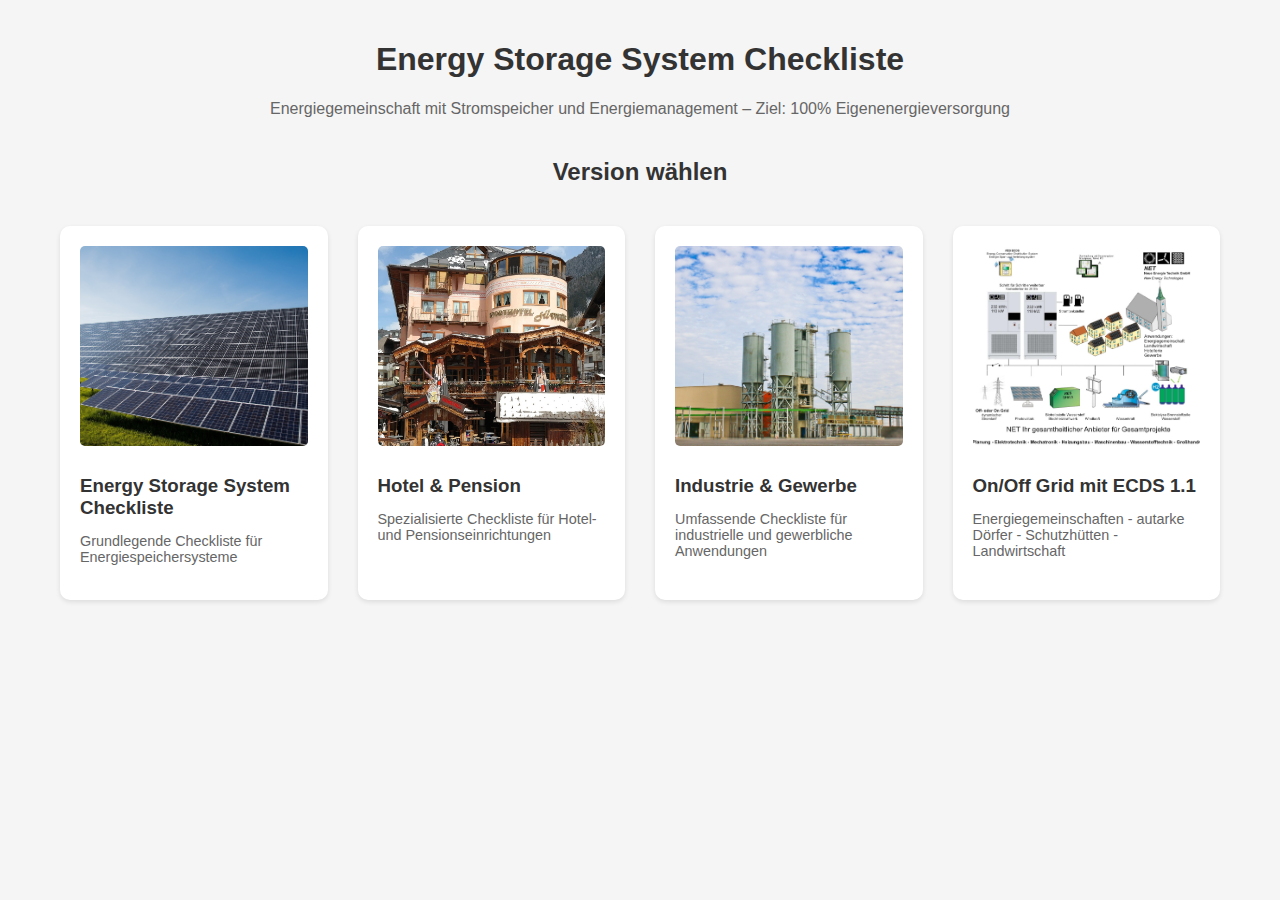
<file: index.html>
<!DOCTYPE html>
<html lang="en">
<head>
    <meta charset="UTF-8">
    <meta name="viewport" content="width=device-width, initial-scale=1.0">
    <title>Energy Storage System Checkliste</title>
    <style>
        body {
            font-family: Arial, sans-serif;
            max-width: 1200px;
            margin: 0 auto;
            padding: 20px;
            background-color: #f5f5f5;
        }
        h1 {
            text-align: center;
            color: #333;
        }
        .description {
            text-align: center;
            margin-bottom: 40px;
            color: #666;
        }
        .checklist-grid {
            display: grid;
            grid-template-columns: repeat(auto-fit, minmax(250px, 1fr));
            gap: 30px;
            padding: 20px;
        }
        .checklist-item {
            background: white;
            border-radius: 10px;
            padding: 20px;
            box-shadow: 0 2px 5px rgba(0,0,0,0.1);
            transition: transform 0.3s ease;
            cursor: pointer;
        }
        .checklist-item:hover {
            transform: translateY(-5px);
        }
        .checklist-item img {
            width: 100%;
            height: 200px;
            object-fit: cover;
            border-radius: 5px;
            margin-bottom: 15px;
        }
        .checklist-item h3 {
            margin: 10px 0;
            color: #333;
        }
        .checklist-item p {
            color: #666;
            font-size: 0.9em;
        }
        .section-title {
            text-align: center;
            color: #333;
            margin: 20px 0;
            font-size: 1.5em;
        }
    </style>
</head>
<body>
    <h1>Energy Storage System Checkliste</h1>
    <p class="description">Energiegemeinschaft mit Stromspeicher und Energiemanagement – Ziel: 100% Eigenenergieversorgung</p>
    
    <main>
        <h2 class="section-title">Version wählen</h2>
        <div class="checklist-grid">
            <div class="checklist-item" onclick="location.href='standard.html'">
                <img src="standard.jpg" alt="Standard Checkliste">
                <h3>Energy Storage System Checkliste</h3>
                <p>Grundlegende Checkliste für Energiespeichersysteme</p>
            </div>
            
            <div class="checklist-item" onclick="location.href='hotel.html'">
                <img src="hotel_pension.jpg" alt="Hotel & Pension Checkliste">
                <h3>Hotel & Pension</h3>
                <p>Spezialisierte Checkliste für Hotel- und Pensionseinrichtungen</p>
            </div>
            
            <div class="checklist-item" onclick="location.href='industrie.html'">
                <img src="industie.jpg" alt="Industrie & Gewerbe Checkliste">
                <h3>Industrie & Gewerbe</h3>
                <p>Umfassende Checkliste für industrielle und gewerbliche Anwendungen</p>
            </div>
            
            <div class="checklist-item" onclick="location.href='on_off.html'">
                <img src="angebot.jpg" alt="Landwirtschaft Checkliste">
                <h3>On/Off Grid mit ECDS 1.1</h3>
                <p>Energiegemeinschaften - autarke Dörfer - Schutzhütten - Landwirtschaft</p>
            </div>
        </div>
    </main>

    <script>
    document.addEventListener('DOMContentLoaded', function() {
      // Show orientation alert for mobile devices
      if (window.innerWidth < 768) { // Check if device is mobile
        const alertDiv = document.createElement('div');
        alertDiv.style.cssText = `
          position: fixed;
          top: 50%;
          left: 50%;
          transform: translate(-50%, -50%);
          background-color: rgba(0, 0, 0, 0.8);
          color: white;
          padding: 20px;
          border-radius: 10px;
          text-align: center;
          z-index: 9999;
          font-size: 16px;
        `;
        alertDiv.textContent = 'Bitte halten Sie Ihr Telefon waagrecht';
        document.body.appendChild(alertDiv);

        // Remove alert after 2 seconds
        setTimeout(() => {
          alertDiv.remove();
        }, 2000);
      }

      // Rest of your existing code
    });
    </script>
</body>
</html>
</file>
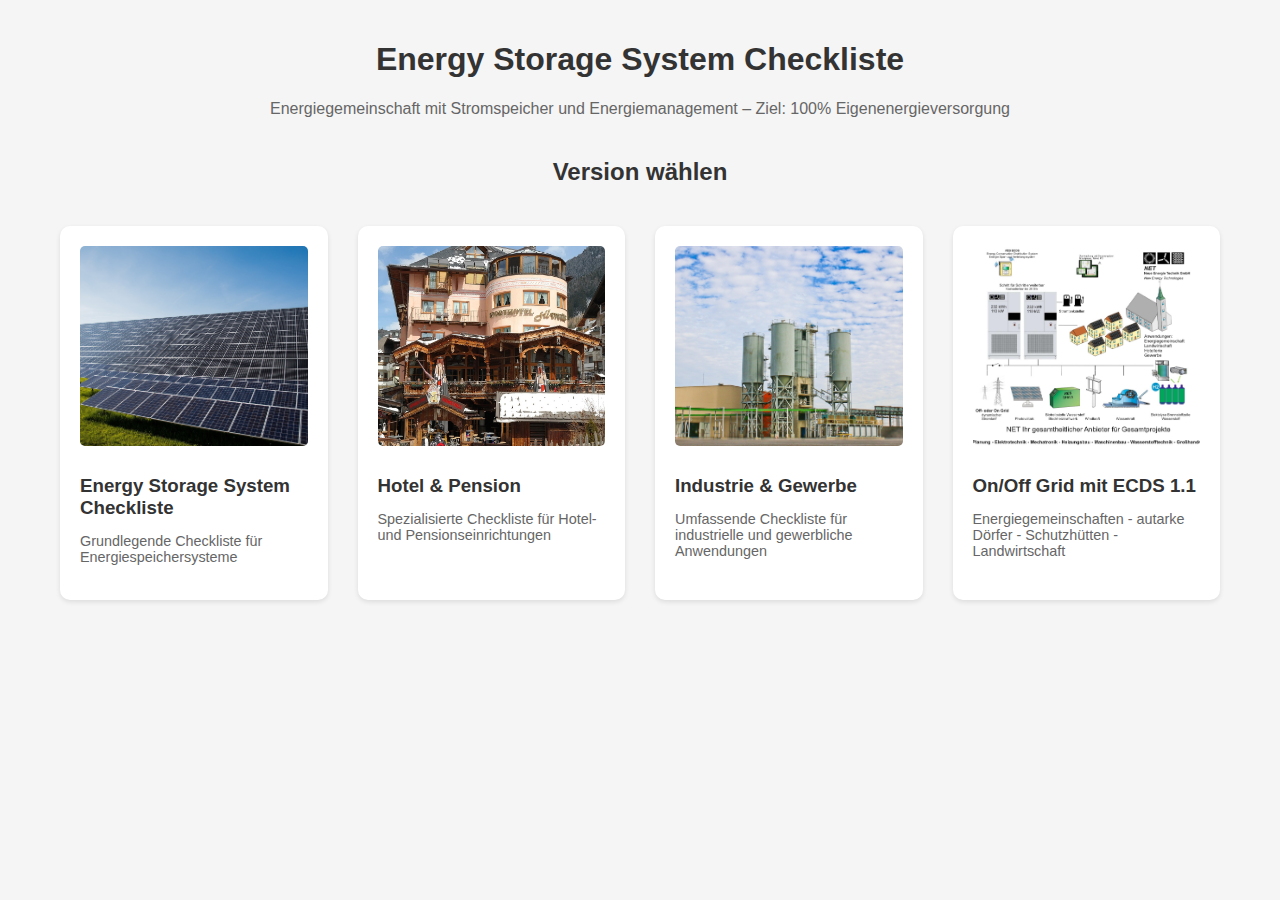
<file: startpage.html>
<!DOCTYPE html>
<html lang="en">
<head>
    <meta charset="UTF-8">
    <meta name="viewport" content="width=device-width, initial-scale=1.0">
    <title>Energy Storage System Checkliste</title>
    <style>
        body {
            font-family: Arial, sans-serif;
            max-width: 1200px;
            margin: 0 auto;
            padding: 20px;
            background-color: #f5f5f5;
        }
        h1 {
            text-align: center;
            color: #333;
        }
        .description {
            text-align: center;
            margin-bottom: 40px;
            color: #666;
        }
        .checklist-grid {
            display: grid;
            grid-template-columns: repeat(auto-fit, minmax(250px, 1fr));
            gap: 30px;
            padding: 20px;
        }
        .checklist-item {
            background: white;
            border-radius: 10px;
            padding: 20px;
            box-shadow: 0 2px 5px rgba(0,0,0,0.1);
            transition: transform 0.3s ease;
            cursor: pointer;
        }
        .checklist-item:hover {
            transform: translateY(-5px);
        }
        .checklist-item img {
            width: 100%;
            height: 200px;
            object-fit: cover;
            border-radius: 5px;
            margin-bottom: 15px;
        }
        .checklist-item h3 {
            margin: 10px 0;
            color: #333;
        }
        .checklist-item p {
            color: #666;
            font-size: 0.9em;
        }
        .section-title {
            text-align: center;
            color: #333;
            margin: 20px 0;
            font-size: 1.5em;
        }
    </style>
</head>
<body>
    <h1>Energy Storage System Checkliste</h1>
    <p class="description">Energiegemeinschaft mit Stromspeicher und Energiemanagement – Ziel: 100% Eigenenergieversorgung</p>
    
    <main>
        <h2 class="section-title">Version wählen</h2>
        <div class="checklist-grid">
            <div class="checklist-item" onclick="location.href='standard.html'">
                <img src="standard.jpg" alt="Standard Checkliste">
                <h3>Energy Storage System Checkliste</h3>
                <p>Grundlegende Checkliste für Energiespeichersysteme</p>
            </div>
            
            <div class="checklist-item" onclick="location.href='hotel.html'">
                <img src="hotel_pension.jpg" alt="Hotel & Pension Checkliste">
                <h3>Hotel & Pension</h3>
                <p>Spezialisierte Checkliste für Hotel- und Pensionseinrichtungen</p>
            </div>
            
            <div class="checklist-item" onclick="location.href='industrie.html'">
                <img src="industie.jpg" alt="Industrie & Gewerbe Checkliste">
                <h3>Industrie & Gewerbe</h3>
                <p>Umfassende Checkliste für industrielle und gewerbliche Anwendungen</p>
            </div>
            
            <div class="checklist-item" onclick="location.href='on_off.html'">
                <img src="angebot.jpg" alt="Landwirtschaft Checkliste">
                <h3>On/Off Grid mit ECDS 1.1</h3>
                <p>Energiegemeinschaften - autarke Dörfer - Schutzhütten - Landwirtschaft</p>
            </div>
        </div>
    </main>
</body>
</html>
</file>
